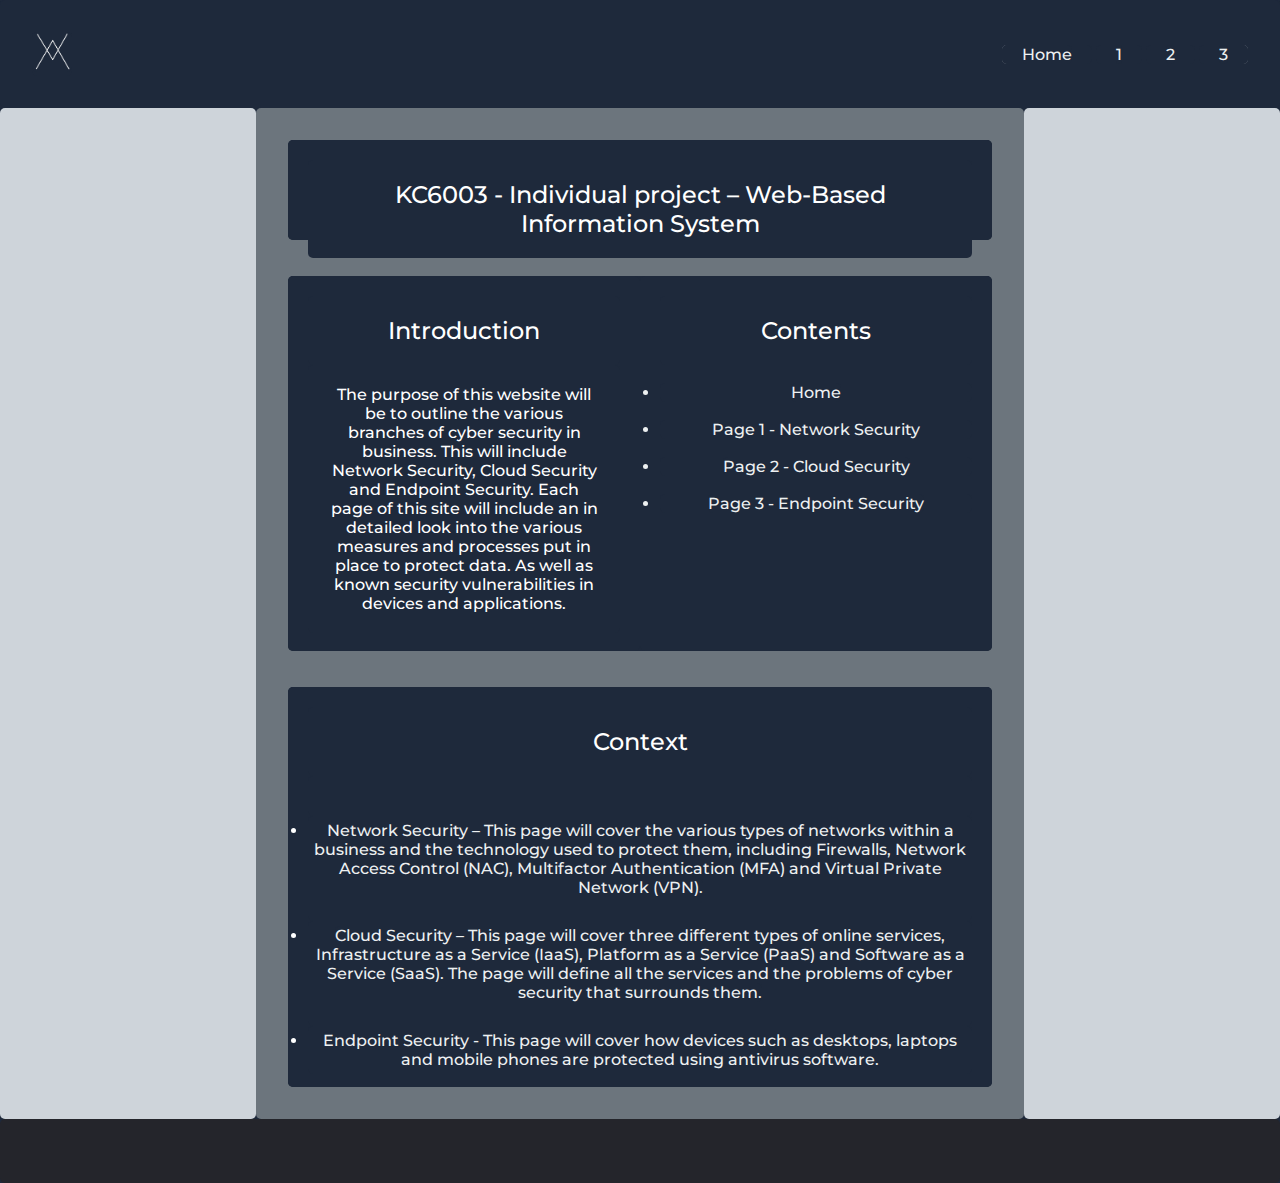
<file: index.html>
<!DOCTYPE html>
<html>
<head>
<meta name="viewport" content="width=device-width, initial-scale=1.0">
<link rel="stylesheet" href="css/styles.css">
<link rel="icon" type="image/x-icon" href="img/logo2.png">
<title>KC3006 - Home Page</title>
</head>
<body>
	<div class="container">
		<header>
			<a href="index.html" class="logo_link"><img class="logo" src="img/logo2.png" alt="logo" width="40" height="40"></a>
			<nav>
				<ul class="nav_links">
					<li><a href="index.html">Home</a></li>
					<li><a href="page1.html">1</a></li>
					<li><a href="page2.html">2</a></li>
					<li><a href="page3.html">3</a></li>
				</ul>
			</nav>
		</header>
		</header>
		<nav></nav>
		<main>
			<div class="main_row1">
				<div class="ns_title">
					<h2 class="w_h2">KC6003 - Individual project – Web-Based Information System</h2>
				</div>
			</div>
			<br></br>
			<div class="row">
				<div class="column">
					<h2 class="w_h2">Introduction</h2>
					<p class="all_p_text">The purpose of this website will be to outline the various branches of cyber security in business. 
					This will include Network Security, Cloud Security and Endpoint Security.
					Each page of this site will include an in detailed look into the various measures and processes put in place to protect data.
					As well as known security vulnerabilities in devices and applications.</p>
				</div>
				<div class="column">
					<h2 class="w_h2">Contents</h2>
					<br>
					<li class="contents_li"><a class="contents_li" href="index.html">Home</a></li>
					<br>
					<li class="contents_li"><a class="contents_li" href="page1.html">Page 1 - Network Security</a></li>
					<br>
					<li class="contents_li"><a class="contents_li" href="page2.html">Page 2 - Cloud Security</a></li>
					<br>
					<li class="contents_li"><a class="contents_li" href="page3.html">Page 3 - Endpoint Security</a></li>
				</div>
			</div>
			<br></br>
			<div class="row2">
				 <div class="column2">
					<h2 class="w_h2">Context</h2>
					<p class="all_p_text">
					<li class="home_context"><a class="home_context_t">Network Security – This page will cover the various types of networks within a business and the technology used to protect them, 
					including Firewalls, Network Access Control (NAC), Multifactor Authentication (MFA) and Virtual Private Network (VPN).</a>
					<br><br>
					<li class="home_context"><a class="home_context_t">Cloud Security – This page will cover three different types of online services, Infrastructure as a Service (IaaS),
					Platform as a Service (PaaS) and Software as a Service (SaaS). The page will define all the services and the problems of cyber security that surrounds them.</a>
					<br><br>
					<li class="home_context"><a class="home_context_t">Endpoint Security - This page will cover how devices such as desktops, 
					laptops and mobile phones are protected using antivirus software.</a>
				</div>
			</div>
		</main>
		<aside>
		</aside>
		<footer>
		</footer>
	</div>
</body>
</html
</file>
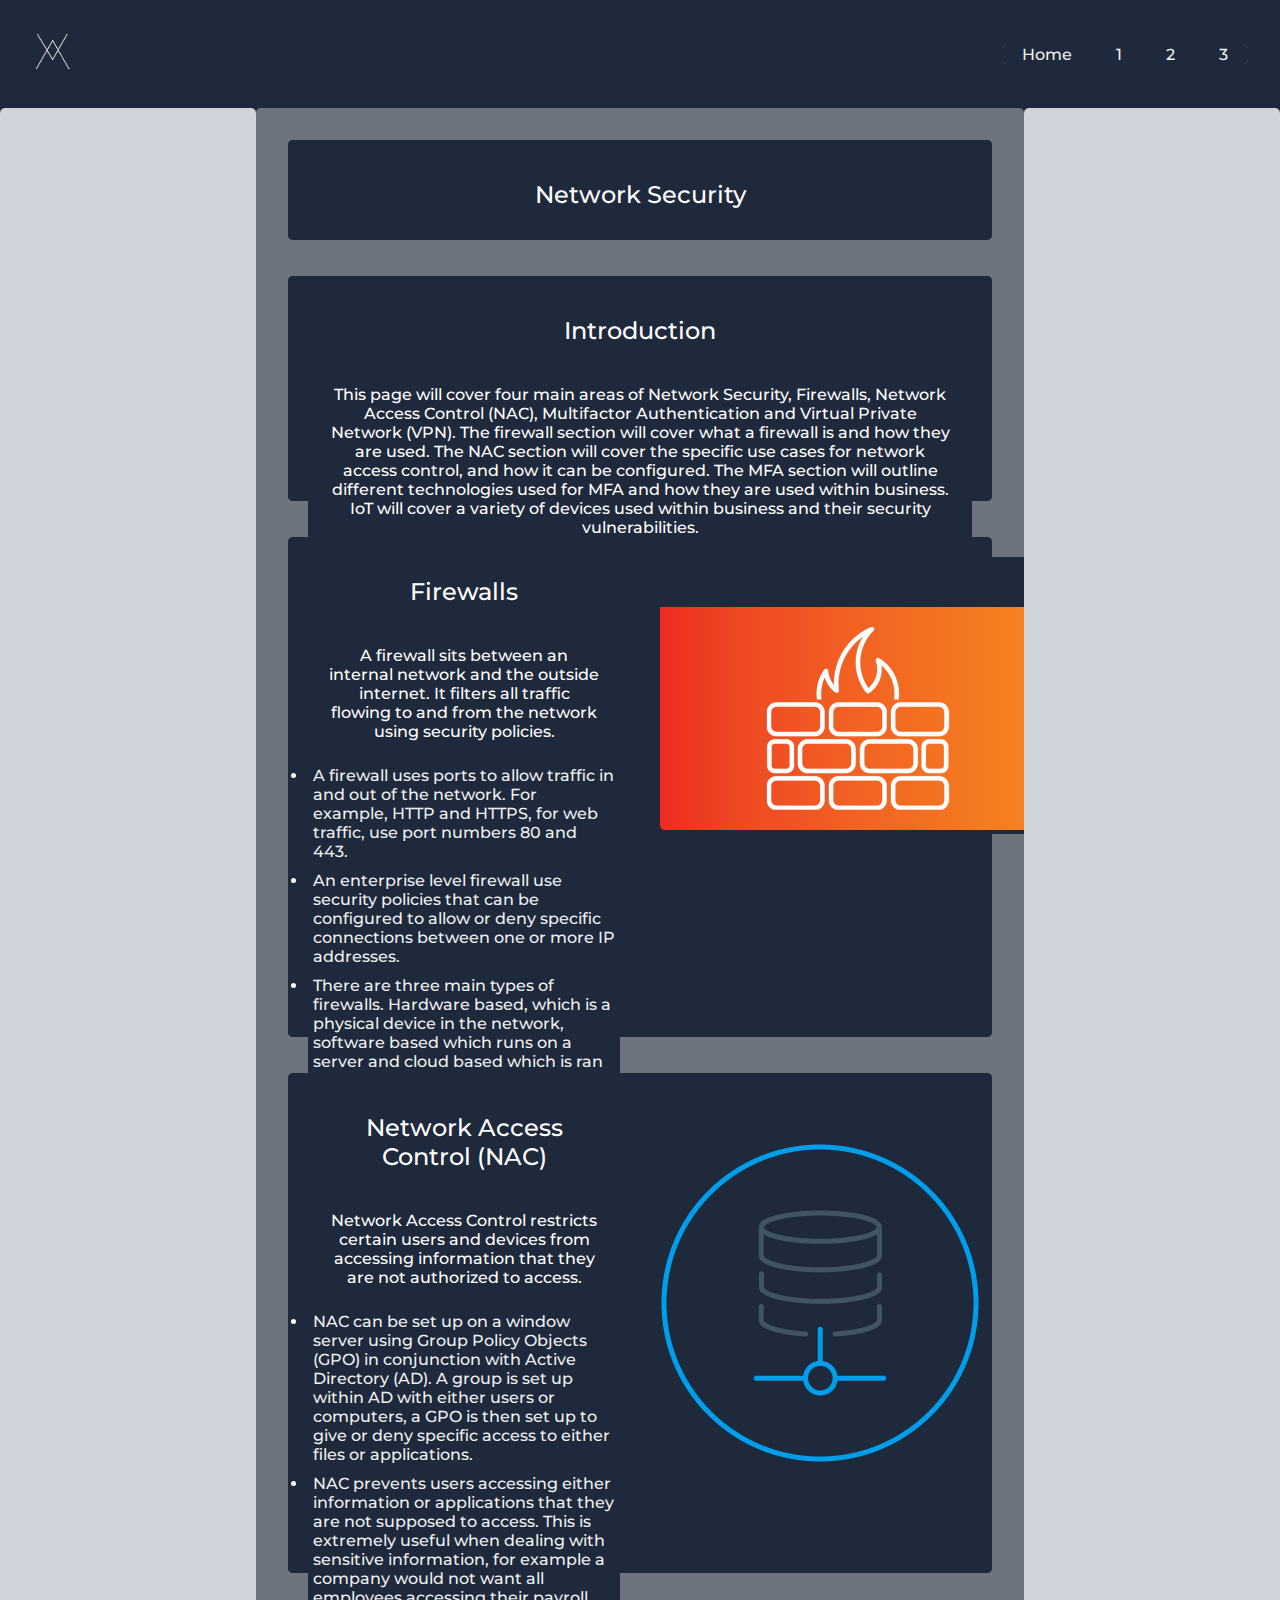
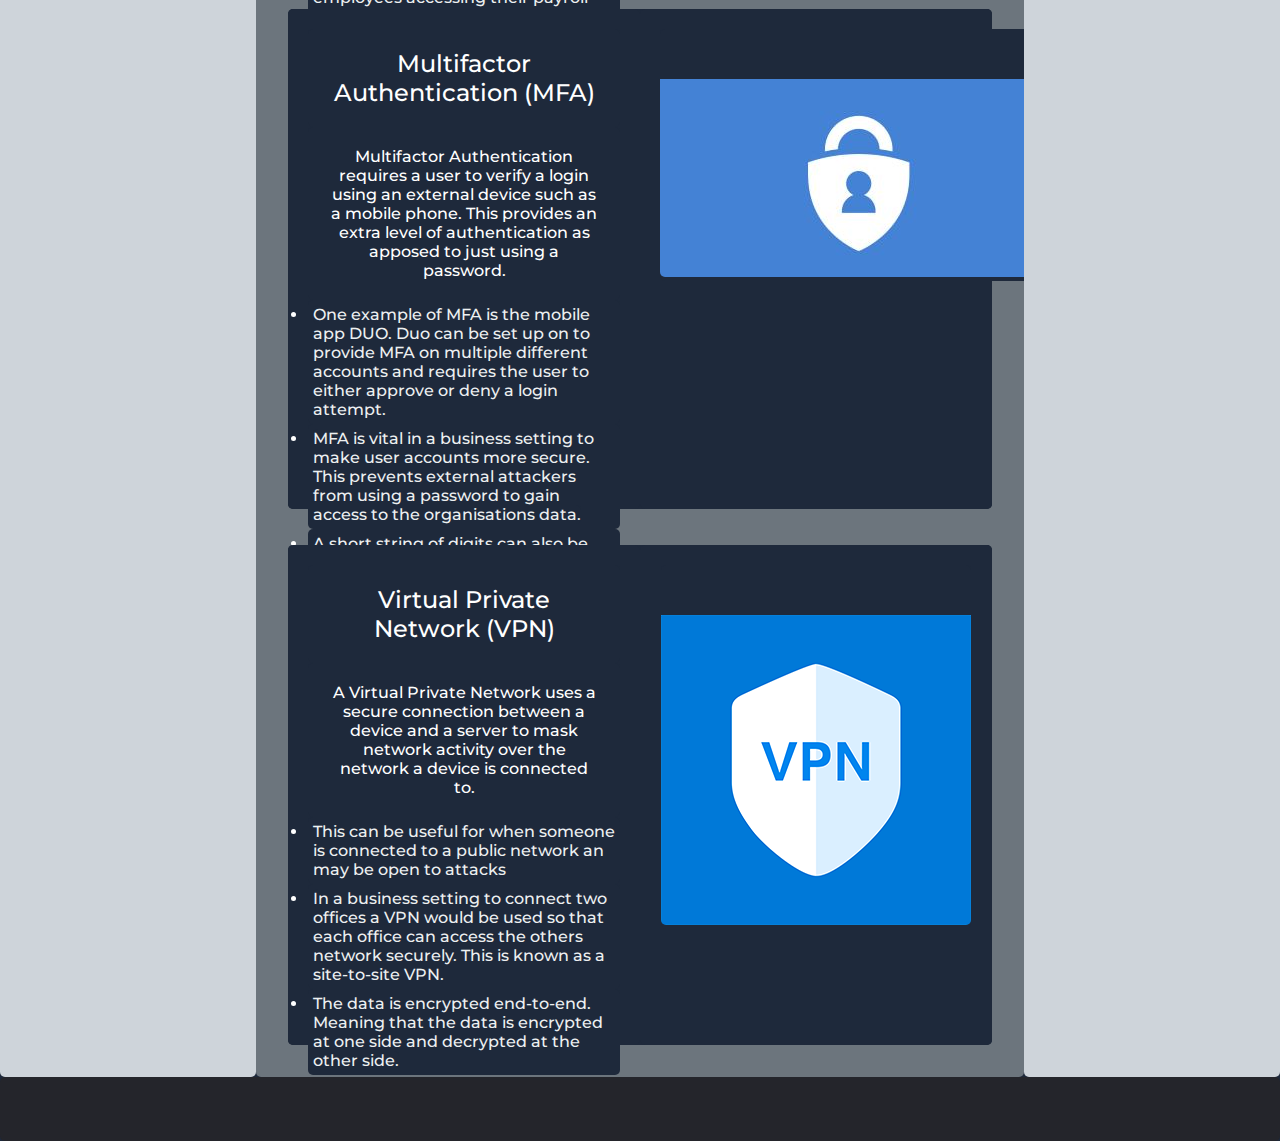
<file: page1.html>
<!DOCTYPE html>
<html>
<head>
<link rel="stylesheet" href="css/styles.css">
<link rel="icon" type="image/x-icon" href="img/logo2.png">
<title>KC3006 - Network Security</title>
</head>
<body>
	<div class="container">
		<header>
			<a href="index.html" class="logo_link"><img class="logo" src="img/logo2.png" alt="logo" width="40" height="40"></a>
			<nav>
				<ul class="nav_links">
					<li><a href="index.html">Home</a></li>
					<li><a href="page1.html">1</a></li>
					<li><a href="page2.html">2</a></li>
					<li><a href="page3.html">3</a></li>
				</ul>
			</nav>
		</header>
		</header>
		<nav></nav>
		<main>
			<div class="main_row1">
				<div class="ns_title">
					<h2 class="w_h2">Network Security</h2>
				</div>
			</div>
			<br></br>
			<div class="ns_row2">
				<div class="ns_column">
					<h2 class="w_h2">Introduction</h2>
					<p class="all_p_text">This page will cover four main areas of Network Security, Firewalls, 
					Network Access Control (NAC), Multifactor Authentication and Virtual Private Network (VPN). 
					The firewall section will cover what a firewall is and how they are used. 
					The NAC section will cover the specific use cases for network access control, and how it can be configured. 
					The MFA section will outline different technologies used for MFA and how they are used within business. 
					IoT will cover a variety of devices used within business and their security vulnerabilities. </p>
				</div>
			</div>
			<br></br>
			<div class="ns_row2">
				<div class="ns_column1">
					<h2 class="w_h2">Firewalls</h2>
					<p class="all_p_text">A firewall sits between an internal network and the outside internet. It filters all traffic flowing to and from the network using security policies.</p>
					<li class="ns_p_context"><a>A firewall uses ports to allow traffic in and out of the network. For example, HTTP and HTTPS, for web traffic, use port numbers 80 and 443.</a>
					<li class="ns_p_context"><a>An enterprise level firewall use security policies that can be configured to allow or deny specific connections between one or more IP addresses.</a>
					<li class="ns_p_context"><a>There are three main types of firewalls. Hardware based, which is a physical device in the network, 
					software based which runs on a server and cloud based which is ran on a remote server.</a>
					<li class="ns_p_context"><a>A VPN can be set up using a firewall that establishes a secure connection to a network. 
					This can be accessed from outside of the network, 
					for example the company PaloAlto had a VPN called Global Protect that allows businesses to gain access to their network from all around the county or world.</a>
				</div>
				<div class="ns_column1">
					<a><img class="ns_column1_img_fw" src="img/firewall3.png" alt="logo"></a>
				</div>
			</div>
			<br></br>
			<div class="ns_row2">
				<div class="ns_column1">
					<h2 class="w_h2">Network Access Control (NAC)</h2>
					<p class="all_p_text">Network Access Control restricts certain users and devices from accessing information that they are not authorized to access.</p>
					<li class="ns_p_context"><a>NAC can be set up on a window server using Group Policy Objects (GPO) in conjunction with Active Directory (AD). 
					A group is set up within AD with either users or computers, a GPO is then set up to give or deny specific access to either files or applications.</a>
					<li class="ns_p_context"><a>NAC prevents users accessing either information or applications that they are not supposed to access. 
					This is extremely useful when dealing with sensitive information, for example a company would not want all employees accessing their payroll files.</a>
					<li class="ns_p_context"><a>This can also be used for external users that visit the business from time to time but do not need full access to the network. 
					They may be able to connect to a VPN using given logins, this account would then have access to necessary files or applications through security policies.</a>
				</div>
				<div class="ns_column1">
					<a><img class="ns_column1_img_fw" src="img/nac.png" alt="logo"></a>
				</div>
			</div>
			<br></br>
			<div class="ns_row2">
				<div class="ns_column1">
					<h2 class="w_h2">Multifactor Authentication (MFA)</h2>
					<p class="all_p_text">Multifactor Authentication requires a user to verify a login using an external device such as a mobile phone. 
					This provides an extra level of authentication as apposed to just using a password.</p>
					<li class="ns_p_context"><a>One example of MFA is the mobile app DUO. Duo can be set up on to provide MFA on multiple different accounts 
					and requires the user to either approve or deny a login attempt. </a>
					<li class="ns_p_context"><a>MFA is vital in a business setting to make user accounts more secure. This prevents external attackers from 
					using a password to gain access to the organisations data.</a>
					<li class="ns_p_context"><a>A short string of digits can also be used to authenticate a user. For example with Microsoft Authenticator 
					the app generates a six digit code to enter after the password.</a>
				</div>
				<div class="ns_column1">
					<a><img class="ns_column1_img_fw" src="img/MFA.jpg" alt="logo"></a>
				</div>
			</div>
			<br></br>
			<div class="ns_row2">
				<div class="ns_column1">
					<h2 class="w_h2">Virtual Private Network (VPN)</h2>
					<p class="all_p_text">A Virtual Private Network uses a secure connection between a device and a server to mask network activity over the network a device is connected to.</p>
					<li class="ns_p_context"><a>This can be useful for when someone is connected to a public network an may be open to attacks </a>
					<li class="ns_p_context"><a>In a business setting to connect two offices a VPN would be used so that each office can access the others network securely. This is known as a site-to-site VPN.</a>
					<li class="ns_p_context"><a>The data is encrypted end-to-end. Meaning that the data is encrypted at one side and decrypted at the other side.</a>
				</div>
				<div class="ns_column1">
					<a><img class="ns_column1_img_fw" src="img/vpn.png" alt="logo"></a>
				</div>
			</div>
		</main>
		<aside></aside>
		<footer></footer>
	</div>
</body>
</html
</file>
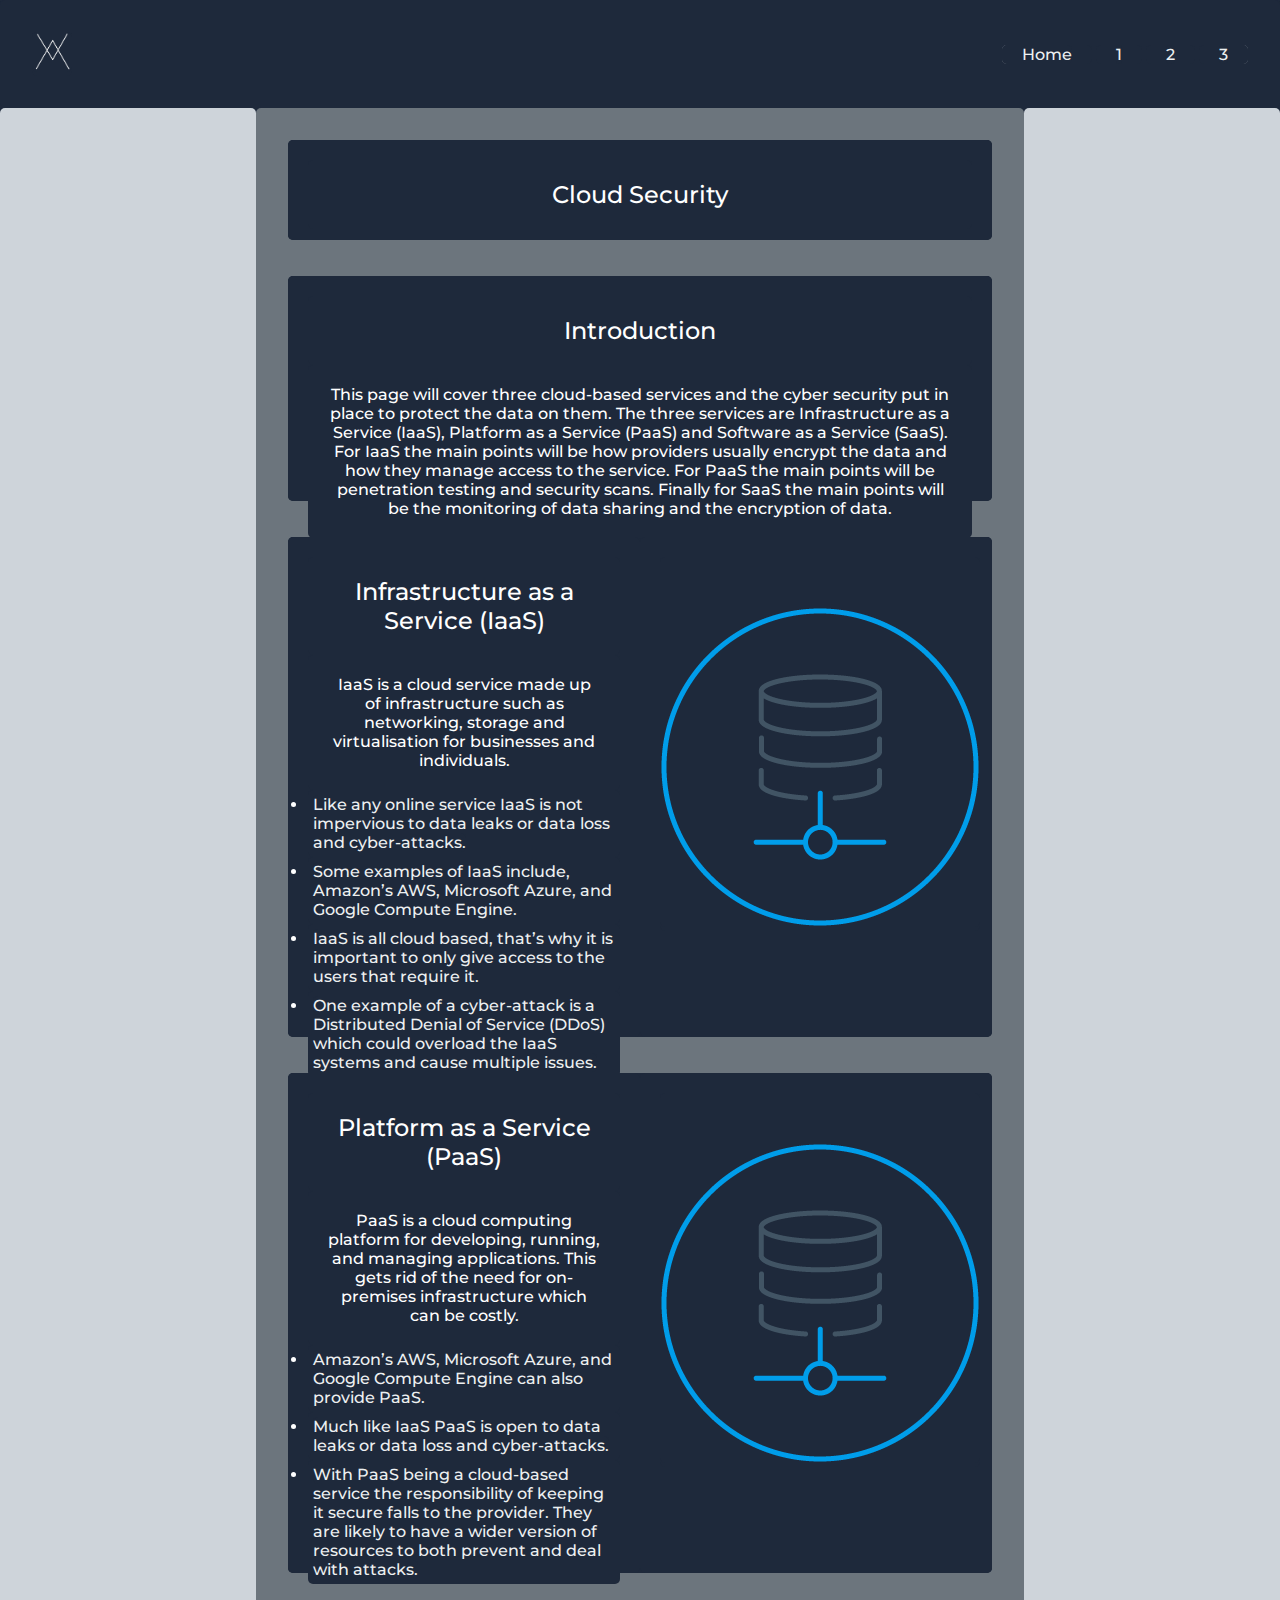
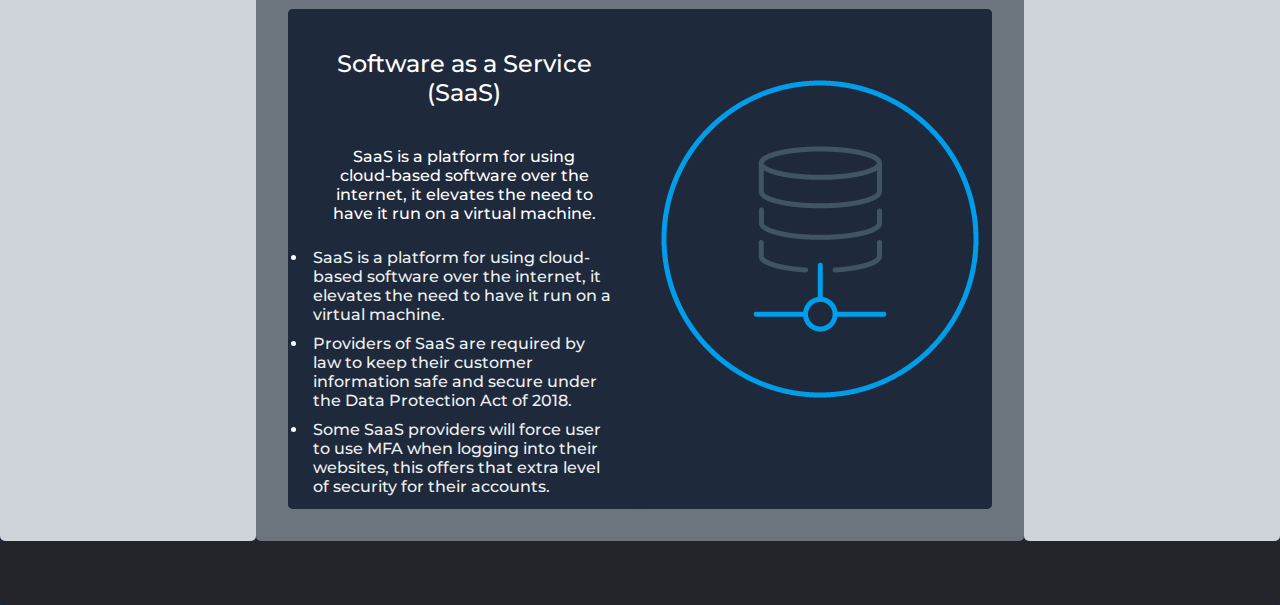
<file: page2.html>
<!DOCTYPE html>
<html>
<head>
<link rel="stylesheet" href="css/styles.css">
<link rel="icon" type="image/x-icon" href="img/logo2.png">
<title>KC3006 - Cloud Security</title>
</head>
<body>
	<div class="container">
		<header>
			<a href="index.html" class="logo_link"><img class="logo" src="img/logo2.png" alt="logo" width="40" height="40"></a>
			<nav>
				<ul class="nav_links">
					<li><a href="index.html">Home</a></li>
					<li><a href="page1.html">1</a></li>
					<li><a href="page2.html">2</a></li>
					<li><a href="page3.html">3</a></li>
				</ul>
			</nav>
		</header>
		</header>
		<nav></nav>
		<main>
			<div class="main_row1">
				<div class="ns_title">
					<h2 class="w_h2">Cloud Security</h2>
				</div>
			</div>
			<br></br>
			<div class="ns_row2">
				<div class="ns_column">
					<h2 class="w_h2">Introduction</h2>
					<p class="all_p_text">This page will cover three cloud-based services and the cyber security put in place to protect the data on them. 
					The three services are Infrastructure as a Service (IaaS), Platform as a Service (PaaS) and Software as a Service (SaaS). 
					For IaaS the main points will be how providers usually encrypt the data and how they manage access to the service. 
					For PaaS the main points will be penetration testing and security scans. Finally for SaaS the main points will be the monitoring of data sharing and the encryption of data.</p>
				</div>
			</div>
			<br></br>
			<div class="ns_row2">
				<div class="ns_column1">
					<h2 class="w_h2">Infrastructure as a Service (IaaS)</h2>
					<p class="all_p_text">IaaS is a cloud service made up of infrastructure such as networking, storage and virtualisation for businesses and individuals.</p>
					<li class="ns_p_context"><a>Like any online service IaaS is not impervious to data leaks or data loss and cyber-attacks.</a>
					<li class="ns_p_context"><a>Some examples of IaaS include, Amazon’s AWS, Microsoft Azure, and Google Compute Engine.</a>
					<li class="ns_p_context"><a>IaaS is all cloud based, that’s why it is important to only give access to the users that require it.</a>
					<li class="ns_p_context"><a>One example of a cyber-attack is a Distributed Denial of Service (DDoS) which could overload the IaaS systems and cause multiple issues.</a>
				</div>
				<div class="ns_column1">
					<a><img class="ns_column1_img_fw" src="img/nac.png" alt="logo"></a>
				</div>
			</div>
			<br></br>
			<div class="ns_row2">
				<div class="ns_column1">
					<h2 class="w_h2">Platform as a Service (PaaS) </h2>
					<p class="all_p_text">PaaS is a cloud computing platform for developing, running, and managing applications. This gets rid of the need for on-premises infrastructure which can be costly.</p>
					<li class="ns_p_context"><a>Amazon’s AWS, Microsoft Azure, and Google Compute Engine can also provide PaaS.</a>
					<li class="ns_p_context"><a>Much like IaaS PaaS is open to data leaks or data loss and cyber-attacks.</a>
					<li class="ns_p_context"><a>With PaaS being a cloud-based service the responsibility of keeping it secure falls to the provider. 
					They are likely to have a wider version of resources to both prevent and deal with attacks.</a>
				</div>
				<div class="ns_column1">
					<a><img class="ns_column1_img_fw" src="img/nac.png" alt="logo"></a>
				</div>
			</div>
			<br></br>
			<div class="ns_row2">
				<div class="ns_column1">
					<h2 class="w_h2">Software as a Service (SaaS)</h2>
					<p class="all_p_text">SaaS is a platform for using cloud-based software over the internet, it elevates the need to have it run on a virtual machine.</p>
					<li class="ns_p_context"><a>SaaS is a platform for using cloud-based software over the internet, it elevates the need to have it run on a virtual machine.</a>
					<li class="ns_p_context"><a>Providers of SaaS are required by law to keep their customer information safe and secure under the Data Protection Act of 2018.</a>
					<li class="ns_p_context"><a>Some SaaS providers will force user to use MFA when logging into their websites, this offers that extra level of security for their accounts.</a>
				</div>
				<div class="ns_column1">
					<a><img class="ns_column1_img_fw" src="img/nac.png" alt="logo"></a>
				</div>
			</div>
		</main>
		<aside></aside>
		<footer></footer>
	</div>
</body>
</html
</file>
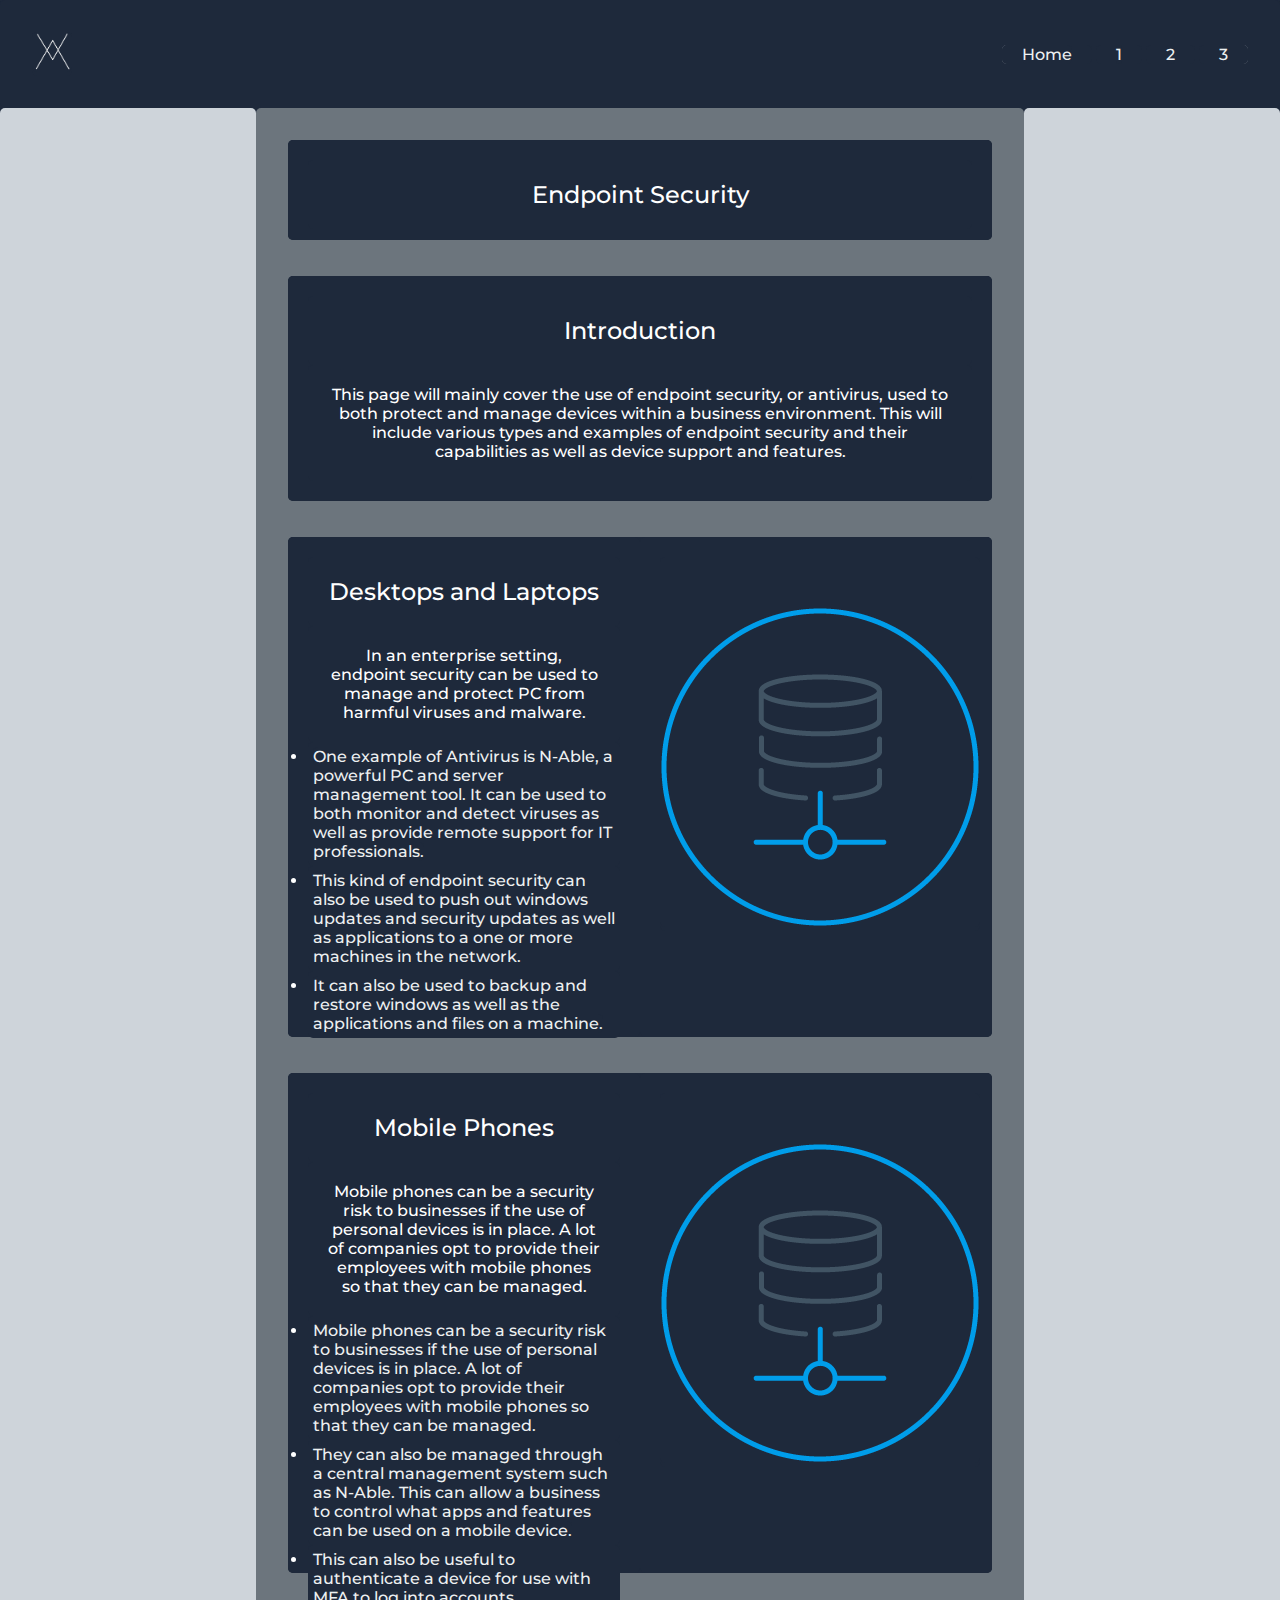
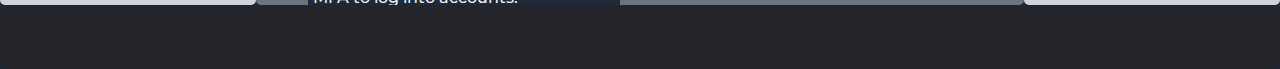
<file: page3.html>
<!DOCTYPE html>
<html>
<head>
<link rel="stylesheet" href="css/styles.css">
<link rel="icon" type="image/x-icon" href="img/logo2.png">
<title>KC3006 - Endpoint Security</title>
</head>
<body>
	<div class="container">
		<header>
			<a href="index.html" class="logo_link"><img class="logo" src="img/logo2.png" alt="logo" width="40" height="40"></a>
			<nav>
				<ul class="nav_links">
					<li><a href="index.html">Home</a></li>
					<li><a href="page1.html">1</a></li>
					<li><a href="page2.html">2</a></li>
					<li><a href="page3.html">3</a></li>
				</ul>
			</nav>
		</header>
		</header>
		<nav></nav>
		<main>
			<div class="main_row1">
				<div class="ns_title">
					<h2 class="w_h2">Endpoint Security</h2>
				</div>
			</div>
			<br></br>
			<div class="ns_row2">
				<div class="ns_column">
					<h2 class="w_h2">Introduction</h2>
					<p class="all_p_text">This page will mainly cover the use of endpoint security,
					or antivirus, used to both protect and manage devices within a business environment. 
					This will include various types and examples of endpoint security and their capabilities as well as device support and features.</p>
				</div>
			</div>
			<br></br>
			<div class="ns_row2">
				<div class="ns_column1">
					<h2 class="w_h2">Desktops and Laptops</h2>
					<p class="all_p_text">In an enterprise setting, endpoint security can be used to manage and protect PC from harmful viruses and malware.</p>
					<li class="ns_p_context"><a>One example of Antivirus is N-Able, a powerful PC and server management tool. It can be used to both monitor and 
					detect viruses as well as provide remote support for IT professionals.</a>
					<li class="ns_p_context"><a>This kind of endpoint security can also be used to push out windows updates and security updates as well as applications to a one or more machines in the network.</a>
					<li class="ns_p_context"><a>It can also be used to backup and restore windows as well as the applications and files on a machine.</a>
				</div>
				<div class="ns_column1">
					<a><img class="ns_column1_img_fw" src="img/nac.png" alt="logo"></a>
				</div>
			</div>
			<br></br>
			<div class="ns_row2">
				<div class="ns_column1">
					<h2 class="w_h2">Mobile Phones</h2>
					<p class="all_p_text">Mobile phones can be a security risk to businesses if the use of personal devices is in place. 
					A lot of companies opt to provide their employees with mobile phones so that they can be managed.</p>
					<li class="ns_p_context"><a>Mobile phones can be a security risk to businesses if the use of personal devices is in place. 
					A lot of companies opt to provide their employees with mobile phones so that they can be managed.</a>
					<li class="ns_p_context"><a>They can also be managed through a central management system such as N-Able. This can allow a business to control what apps and features can be used on a mobile device. </a>
					<li class="ns_p_context"><a>This can also be useful to authenticate a device for use with MFA to log into accounts.</a>
				</div>
				<div class="ns_column1">
					<a><img class="ns_column1_img_fw" src="img/nac.png" alt="logo"></a>
				</div>
			</div>
		</main>
		<aside></aside>
		<footer></footer>
	</div>
</body>
</html
</file>
<file: css/styles.css>
@import url('https://fonts.googleapis.com/css2?family=Montserrat:wght@500&display=swap');

.container {
	display: grid;
	grid-template-columns: 16rem 1fr 16rem;
	grid-template-rows: auto 1fr auto;
	grid-template-areas:
		"header header header"
		"nav content sidebar"
		"footer footer footer";
	min-height: 100vh;
}
	
header {
	grid-area: header;
	padding: 2rem;
	display: flex;
	justify-content: flex-end;
	align-items: center;
	background-color: #1e293b;
}

nav {
	grid-area: nav;
	background-color: #ced4da;
}

main {
	grid-area: content;
	padding: 2rem;
	background-color: #6c757d;
}

aside {
	grid-area: sidebar;
	background-color: #ced4da;
}

footer {
	grid-area: footer;
	padding: 2rem;
	background-color: #24252b;
} 

@media (max-width: 1024px) {
	.container {
		grid-template-columns: 1fr;
		grid-template-row: auto minmax(5rem auto);
	}
}

* {
	box-sizing: border-box;
	margin: 0;
	padding: 0;
	background-color: #1e293b;
}

li, a {
	font-family: "Montserrat", sans-serif;
	font-weight: 500;
	font-size: 16px;
	color: #edf0f1;
	text-decoration: none;
	
}

.logo {
	margin-right: auto;
	cursor: pointer;
}

.nav_links {
	list-style: none;
}	

.nav_links li {
	display: inline-block;
	padding: 0px 20px;
}

.nav_links li a{
	transition: all 0.3s ease 0s;
}

.nav_links li a:hover{
	color: #f6841f;
}

.logo_link {
	margin-right: auto;
	cursor: pointer;
}

* {
	box-sizing: border-box;
	border-radius: 5px;
}

.column { 
	float: left;
	width: 50%;
	padding: 20px;
	height: 375px;
	text-align: center;
}

.row:after {
	content: "";
	display: table;
	clear: both;	
}


.w_h2 {
	font-family: "Montserrat", sans-serif;
	font-weight: 500;
	color: white;
	padding: 20px;
}

.w_h2:hover {
	color: #f6841f;
	transition: all 0.3s ease 0s;
}


.column2 { 
	float: centre;
	width: 100%;
	padding: 20px;
	height: 400px;
	text-align: center;
}

.row2:after {
	content: "";
	display: table;
	clear: both;	
}

.all_p_text {
	color: white;
	padding: 20px;
	text-align: center;
	font-family: "Montserrat", sans-serif;
	font-weight: 500;
}

.all_p_text:hover {
	color: #f6841f;
	transition: all 0.3s ease 0s;
}

.contents_li {
	text-align: center;
}

.contents_li:hover{
	color: #f6841f;
	transition: all 0.3s ease 0s;
}

.contents_li li a{
	transition: all 0.3s ease 0s;
}

.ns_title {
	float: center;
	width: 100%;
	padding: 20px;
	height: 100px;
	text-align: center;
}

.ns_title:hover {
	transform: scale(1.05);
	transition: all 0.3s ease 0s;
}

.main_row1:after {
	content: "";
	display: table;
	clear: both;
}

.ns_column {
	float: left;
	width: 100%;
	padding: 20px;
	height: 225px;
	height: 225px;
	text-align: center;
}

.ns_column1 {
	float: left;
	width: 50%;
	padding: 20px;
	height: 500px;
	text-align: center;
}

.ns_row2:after {
	content: "";
	display: table;
	clear: both;
}


.page_title1 {
	float: center;
	width: 100%;
	padding: 20px;
	height: 200px;
	text-align: center;
}

.home_context {
	text-align: center;
	font-family: "Montserrat", sans-serif;
	font-weight: 500;
	color: white;
	padding: 5px;
}

.home_context_t:hover {
	color: #f6841f;
	transition: all 0.3s ease 0s;
}

.ns_column1_img_fw {
	padding-top: 50px;
}

.ns_column1_img_fw:hover {
	transform: scale(1.05);
	transition: all 0.3s ease 0s;
}

.ref_text {
	color: white;
	padding: 20px;
	text-align: left;
	font-family: "Montserrat", sans-serif;
	font-weight: 500;
	cursor: pointer;
}

.ref_text:hover {
	color: #f6841f;
}

.ref_text { 
	transition: all 0.3s ease 0s;
}

.ns_p_context {
	text-align: left;
	font-family: "Montserrat", sans-serif;
	font-weight: 500;
	color: white;
	padding: 5px;
}

.ns_p_context:hover {
	color: #f6841f;
	transition: all 0.3s ease 0s;
}
</file>
